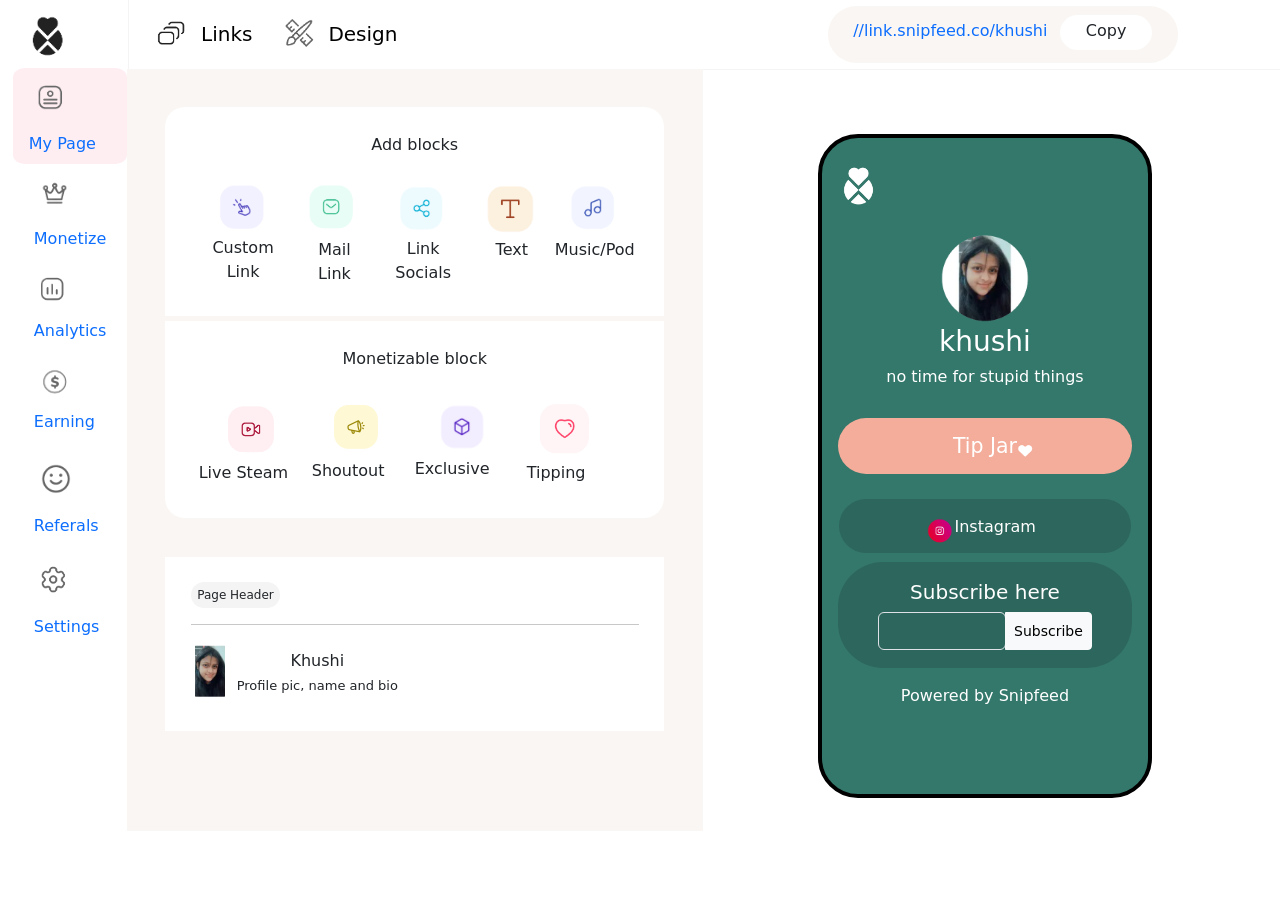
<file: index.html>
<!doctype html>
<html lang="en">
  <head>
    <!-- Required meta tags -->
    <meta charset="utf-8">
    <meta name="viewport" content="width=device-width, initial-scale=1">
    <link rel="stylesheet" href="interndisplay.css">
    <!-- Bootstrap CSS -->
    <link href="https://cdn.jsdelivr.net/npm/bootstrap@5.1.3/dist/css/bootstrap.min.css" rel="stylesheet" integrity="sha384-1BmE4kWBq78iYhFldvKuhfTAU6auU8tT94WrHftjDbrCEXSU1oBoqyl2QvZ6jIW3" crossorigin="anonymous">

    <title>creator board</title>
  </head>
  <body>
    <script src="https://cdn.jsdelivr.net/npm/bootstrap@5.1.3/dist/js/bootstrap.bundle.min.js" integrity="sha384-ka7Sk0Gln4gmtz2MlQnikT1wXgYsOg+OMhuP+IlRH9sENBO0LRn5q+8nbTov4+1p" crossorigin="anonymous"></script>
<nav class="navbar navbar-expand-lg navbar-light ">
  <div class="container-fluid">
    <img class="h-navicon"src="./icons/links.png">
    <a class="  navbar-brand" href="#">Links</a>
    <button class="navbar-toggler" type="button" data-bs-toggle="collapse" data-bs-target="#navbarSupportedContent" aria-controls="navbarSupportedContent" aria-expanded="false" aria-label="Toggle navigation">
      <span class="navbar-toggler-icon"></span>
    </button>
    <div class="collapse navbar-collapse" id="navbarSupportedContent">
        <img class="h-navicon"src="./icons/design.png">
            <a class="  navbar-brand" href="#">Design</a>
    <div class="link">                                       
    <p><a href="//link.snipfeed.co/khushi">//link.snipfeed.co/khushi</a><span>Copy</span></p>
    </div> 
      
      
      
    </div>
  </div>
</nav>
<ul class="nav flex-column">
    <li>
        <img class="logo"src="./icons/logo.png">
    </li>
    <li class="nav-item1">
        <img class="icons"src="./icons/my.png">
      <a class="nav-link " href="#">My Page</a>
    </li>
    <li class="nav-item">
        <img class="icons"src="./icons/monetize.png">
      <a class="nav-link" href="#">Monetize</a>
    </li>
    <li class="nav-item">
        <img class="icons"src="./icons/analytics.png">
      <a class="nav-link " href="#">Analytics</a>
    </li>
    <li class="nav-item">
        <img class="icons"src="./icons/$.png">
        <a class="nav-link " href="#">Earning</a>
      </li>
      <li class="nav-item">
        <img class="icons" src="./icons/smile.png">
        <a class="nav-link " href="#">Referals</a>
      </li>
      <li class="nav-item">
        <img class="icons" src="./icons/setting.png">
        <a class="nav-link " href="#">Settings</a>
      </li>
  </ul>  
<div class="leftbox">
 <div class="box1" >
    <p>Add blocks</p>
    <div >
      <div class="d-flex flex-row">
       <div class="p-1"><img class="boxicon" src="./icons/clink.png"><br>Custom Link</div>
       <div class="p-1"><img class="boxicon" src="./icons/mail.png"><br>Mail Link</div>
       <div class="p-1"><img class="boxicon" src="./icons/share.png"><br>Link Socials</div>
       <div class="p-1"><img class="boxicon" src="./icons/T.png"><br>Text</div>
       <div class="p-1"><img class="boxicon" src="./icons/music.png"><br>Music/Pod</div>
    </div>
 </div>
 </div>
 
 <div class="box2">
    <p>Monetizable block</p>
    <div>
      <div class="d-flex flex-row">
        <div class="p-2"><img class="boxicon" src="./icons/video.png"><br>Live Steam </div>
        <div class="p-2"><img class="boxicon" src="./icons/shout.png"><br>Shoutout</div>
        <div class="p-2"><img class="boxicon" src="./icons/cube.png"><br>Exclusive</div>
        <div class="p-2"><img class="boxicon" src="./icons/heart.png"><br>Tipping</div>  
    </div>
 </div>
  </div>
  <div class="box3">
    <p>Page Header</p>
    <hr>
    <div>
      <div class="d-flex flex-row">
      <div class="p-1"><img style="width: 30px;" src="./icons/khushi.png"></div>
      <div class="p-2">Khushi<br><span style="font-size: small;">Profile pic, name and bio</span> </div>
    
    </div>
 </div>
  </div>
<div class="rightbox">
  <p><img src="./icons/logo1.png"></p><br><br>
    <div class="right">
        
        <div class="khushi"><img src="./icons/rkhushi.png"><br></div>
        <h3>khushi</h3>
        <h6>no time for stupid things</h6><br>
        <p>Tip Jar<img src="./icons/tipjar.png"></p><br>
        <span><img src="./icons/insta.png">Instagram</span><br><br>
        <div class="sub">
        <h5>Subscribe here</h5>
        <div class="input-group">   
        <div class="form-outline">
        <input type="search"  class="form-control transparent-input" size="8">
        </div>
        <button type="button" class="btn btn-light btn-sm">Subscribe</button>
        </div>
        </div>
     </div>
  <p>Powered by Snipfeed</p>
</div>
  
</body>
</html>
</file>
<file: interndisplay.css>
.float{
    position: absolute;
    right:2vw;
}
.navbar{
    width: 90%;
    float: right;
    border-bottom: 0.5px solid #f4f4f4;
    border-left: 0.5px solid #f4f4f4;
}
.nav{
    position: absolute;
    left:1vw;
}
.icons{
    width: 80px; 
}
.nav-item:hover{
    background-color: #f4f4f4;
    border-radius: 10%;
}
.nav-item1{
    background-color: #feeef2;
    border-radius: 10%;
}
.nav-item{
    padding: 5px;
    text-decoration: none;
}



.link{
    position: absolute;
    right: 8vw;
    background-color: #faf6f3;
    padding-top:1vw ;
    padding-bottom: 0.3vw;
    padding-left: 2vw;
    padding-right: 2vw;
    border-radius: 40px;
}
.link a{
    text-decoration: none;
}
.link span{
    background-color: white;
    padding-top:0.5vw ;
    padding-bottom: 0.8vw;
    padding-left: 2vw;
    padding-right: 2vw;
    border-radius: 40px;
    margin-left: 1vw;  
}
.logo{
    width: 75px;
    justify-content: center;
}
.h-navicon{
    width: 60px;
}
.form-control{
    border-radius: 20%;
}
.leftbox{
    position: absolute;
    left:9.9vw;
    top:69px;
    background-color:#faf6f3;
    width: 45%;
}
.box1{
    background-color: white;
    margin: 3vw;
    padding: 2vw;
    margin-bottom: 5px;
    border-top-left-radius: 20px;
    border-top-right-radius: 20px;
}
.box1 p{
    text-align: center;
}
.box2 p{
    text-align: center;
}
.box3 p{
    font-size: 12px;
    background-color: #f4f4f4;
    width: 20%;
    text-align: center;
    border-radius: 50px;
    padding: 4px;
}
.box2{
    background-color: white;
    margin: 3vw;
    padding: 2vw;
    margin-top: 5px;
    border-bottom-left-radius: 20px;
    border-bottom-right-radius: 20px;
}
.box3{
    background-color: white;
    margin: 3vw;
    padding: 2vw;
    margin-top: 5px;
    margin-bottom: 100px;
}
.boxicon{
    width: 70px;
}
.p-2 .boxicon{
    margin-left: 18px;
}
.p-2{
    text-align: center;
}
.p-1{
    text-align: center;
}
hr{
    opacity: 90%;
}
.rightbox{
    float: right;
    width: 58%;
    position: absolute;
 left:54vw;
 top:65px;
 background-color: #34776b;
 text-align: center;
 border-radius: 40px;
 padding-top: 10px;
 padding-bottom: 70px;
 border: 4px solid black;
 
  
}
.rightbox img{
    width: 40px;
}
.input-group{
 justify-content: center;
}
.right{
    margin: 16px;
    
}
.khushi img{
   width: 100px; 
}
.rightbox p img{
    width: 35px;
    float: left;
    position: absolute;
    left:1.5vw;
    top:2vw;
}
.right h6{
    color: white;
}
.right h3{
    color: white;
}
.right p{
    background-color: #f3ad9a;
    padding:1vw;
    border-radius: 40px;
    color: white;
    font-size: 1.6vw;
}
.right p img{
    width: 18px;
    position: absolute;
    top:23.8vw;
    left:15.2vw; 
}
.right span{
    color: white;
    background-color: #2d665c;
    padding-top: 1.4vw;
    padding-bottom: 1.4vw;
    padding-left: 9vw;
    padding-right: 7.4vw;
    border-radius: 40px;  
}

.right span img{
width: 26px;
position: absolute;
top:29.5vw;
left:8.2vw;
}
input.transparent-input{
    background-color:transparent !important;
}
.sub{
    color: white;
    background-color: #2d665c;
    padding-top: 1.4vw;
    padding-bottom: 1.4vw;
    padding-left: 1vw;
    padding-right: 1vw;
    border-radius: 45px;
}
.rightbox p{
    color: white;
}
</file>
